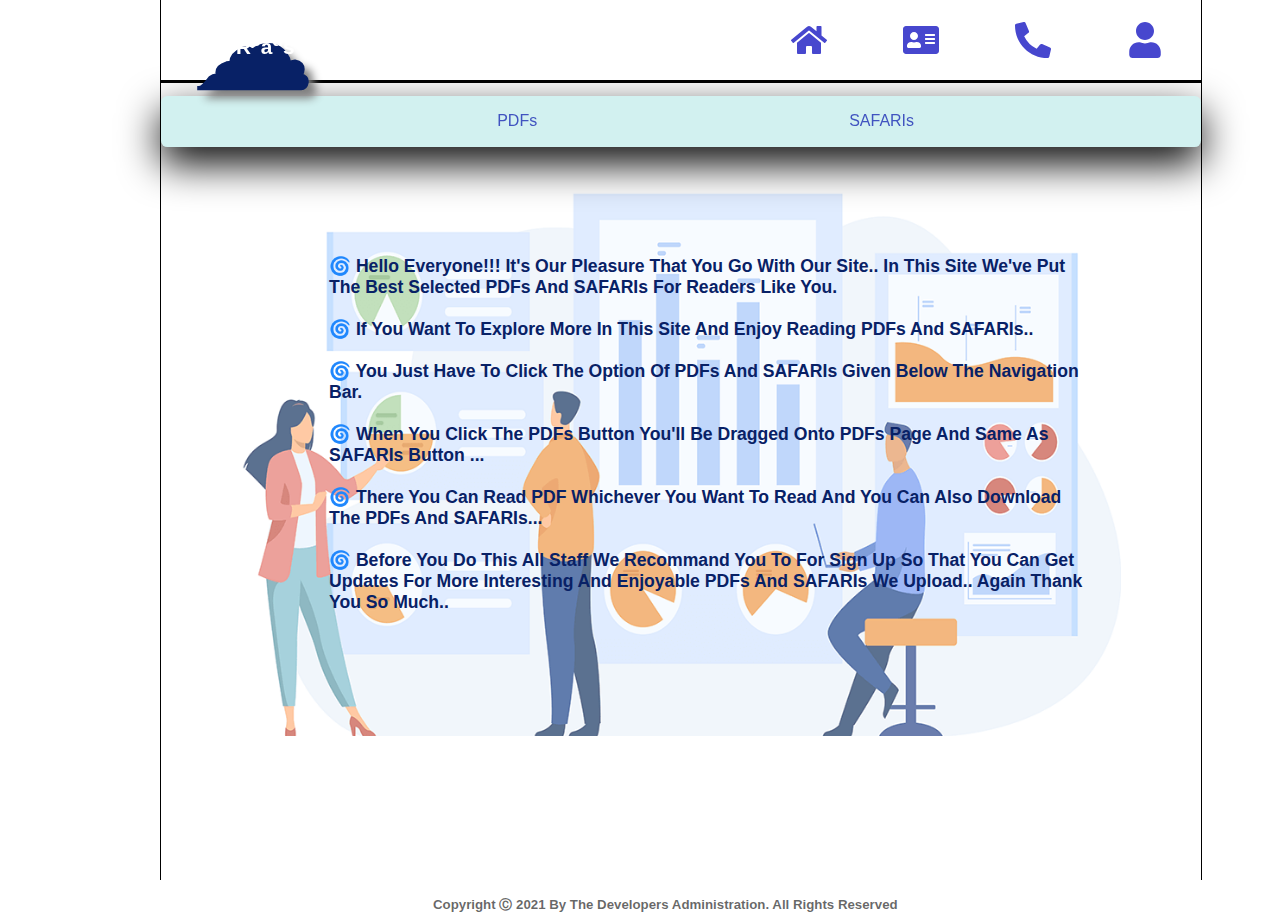
<file: index.html>
<!DOCTYPE html>
<html lang="en">

<head>
    <meta charset="UTF-8">
    <meta name="viewport" content="width=device-width, initial-scale=1.0">
    <title>w3reads.in</title>
    <link rel="stylesheet" href="style.css">
    <link rel="stylesheet" href="https://cdnjs.cloudflare.com/ajax/libs/font-awesome/4.7.0/css/font-awesome.min.css">
</head>

<body>
    <div class="main">
        <div class="bg">
            
            <div class="indeximg">

            </div>
            
            <div class="des">
                <h4>&#127744; Hello Everyone!!! It's Our Pleasure That You go with our site.. in this site we've put the
                    best
                    selected PDFs and SAFARIs for readers like you.<br><br>&#127744; if you want to explore more in this
                    site and enjoy
                    reading PDFs and SAFARIs..<br><br>&#127744; you just have to click the option of PDFs and SAFARIs
                    given below the
                    navigation bar. <br><br>&#127744; when you click the PDFs button you'll be dragged onto PDFs page
                    and same as SAFARIs
                    button ...<br><br>&#127744; there you can read PDF whichever you want to read and you can also
                    download the PDFs and
                    SAFARIs...<br><br>&#127744; before you do this all staff we recommand you to for sign up so that you
                    can get updates
                    for more interesting and enjoyable PDFs and SAFARIs we upload.. again thank you so much.. </h4>
            </div>

            <div class="ps">
                <a href="pdf.html" target="#" class="l">
                    <ol>
                        <li>PDFs</li>
                    </ol>
                </a>
                <a href="safari.html" target="#" class="l">
                    <ol id="ol">
                        <li>SAFARIs</li>
                    </ol>
                </a>
            </div>

        </div>
        <div class="nav">
                <div class="logo">
                    <a href="index.html"><h1>&#9729;<h3>W<sup>3</sup> R<sup>e</sup>a<sup>d</sup>s</h3>
                    </h1></a>
                </div>
                <ol>
                    <a href="signin.html" target="#" class="l">
                        <li style="padding: 1rem;"><img src="user.svg" id="i"></i>
                        </li>
                    </a>
                </ol>
                <ol>
                    <a href="contactus.html" target="#" class="l">
                        <li style="padding: 1rem;"><img src="phone-alt.svg" id="i"></i>
                        </li>
                    </a>
                </ol>
                <ol>
                    <a href="aboutus.html" target="#" class="l">
                        <li style="padding: 1rem;"><img src="address-card.svg" id="i"></li>
                    </a>
                </ol>
                <ol>
                    <a href="index.html" target="#" class="l">
                        <li style="padding: 1rem;"><img src="home.svg" id="i"></i></li>
                    </a>
                </ol>
            </div>
        <div class="copyright">
            <h5>Copyright &#9400; 2021 By The Developers Administration. All Rights Reserved</h5>
        </div>
    </div>
</body>

</html>
</file>
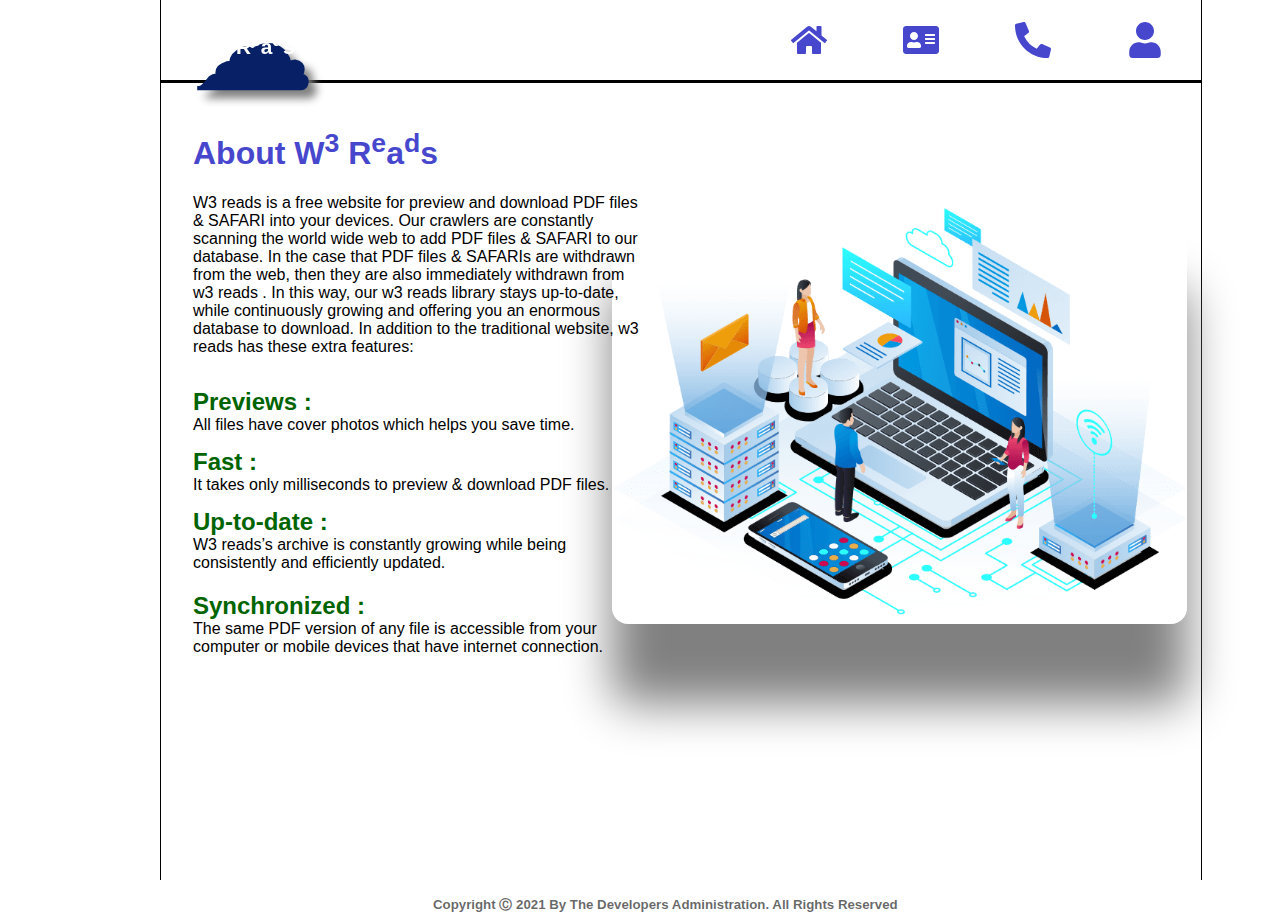
<file: aboutus.html>
<!DOCTYPE html>
<html lang="en">

<head>
    <meta charset="UTF-8">
    <meta name="viewport" content="width=device-width, initial-scale=1.0">
    <title>about us</title>
    <link rel="stylesheet" href="style.css">
    <link rel="stylesheet" href="https://cdnjs.cloudflare.com/ajax/libs/font-awesome/4.7.0/css/font-awesome.min.css">
</head>

<body>
    <div class="main">
        <div class="bg">
            
            <div class="aboimg">

            </div>
            <div class="about">

                <h1>About W<sup>3</sup> R<sup>e</sup>a<sup>d</sup>s</h1><br>
                <h4>W3 reads is a free website for preview and download PDF files & SAFARI into your devices. Our
                    crawlers are constantly scanning the world wide web to add PDF files & SAFARI to our database. In
                    the case that PDF files & SAFARIs are withdrawn from the web, then they are also immediately
                    withdrawn from w3 reads . In this way, our w3 reads library stays up-to-date, while continuously
                    growing and offering you an enormous database to download. In addition to the traditional website,
                    w3 reads has these extra features:</h4><br>
                <h2 class="aboh2">Previews :</h2>
                <h4 style="margin-top: 0rem;">All files have cover photos which helps you save time.</h4>
                <h2 class="aboh2" style="margin-top: 2rem;">Fast :</h2>
                <h4 style="margin-top: 0rem;">It takes only milliseconds to preview & download PDF files.</h4>
                <h2 class="aboh2" style="margin-top: 2rem;">Up-to-date :</h2>
                <h4 style="margin-top: 0rem;">W3 reads’s archive is constantly growing while being consistently and efficiently updated.</h4>
                <h2 class="aboh2" style="margin-top: 3.5rem;">Synchronized :</h2>
                <h4 style="margin-top: 0rem;">The same PDF version of any file is accessible from your computer or mobile devices that have internet connection.</h4>
            </div>
            <div class="nav">
                <div class="logo">
                    <a href="index.html"><h1>&#9729;<h3>W<sup>3</sup> R<sup>e</sup>a<sup>d</sup>s</h3>
                    </h1></a>
                </div>
                <ol>
                    <a href="signin.html" target="#" class="l">
                        <li style="padding: 1rem;"><img src="user.svg" id="i"></i>
                        </li>
                    </a>
                </ol>
                <ol>
                    <a href="contactus.html" target="#" class="l">
                        <li style="padding: 1rem;"><img src="phone-alt.svg" id="i"></i>
                        </li>
                    </a>
                </ol>
                <ol>
                    <a href="aboutus.html" target="#" class="l">
                        <li style="padding: 1rem;"><img src="address-card.svg" id="i"></li>
                    </a>
                </ol>
                <ol>
                    <a href="index.html" target="#" class="l">
                        <li style="padding: 1rem;"><img src="home.svg" id="i"></i></li>
                    </a>
                </ol>
            </div>

        </div>
        <div class="copyright">
            <h5>Copyright &#9400; 2021 By The Developers Administration. All Rights Reserved</h5>
        </div>
    </div>
</body>

</html>
</file>
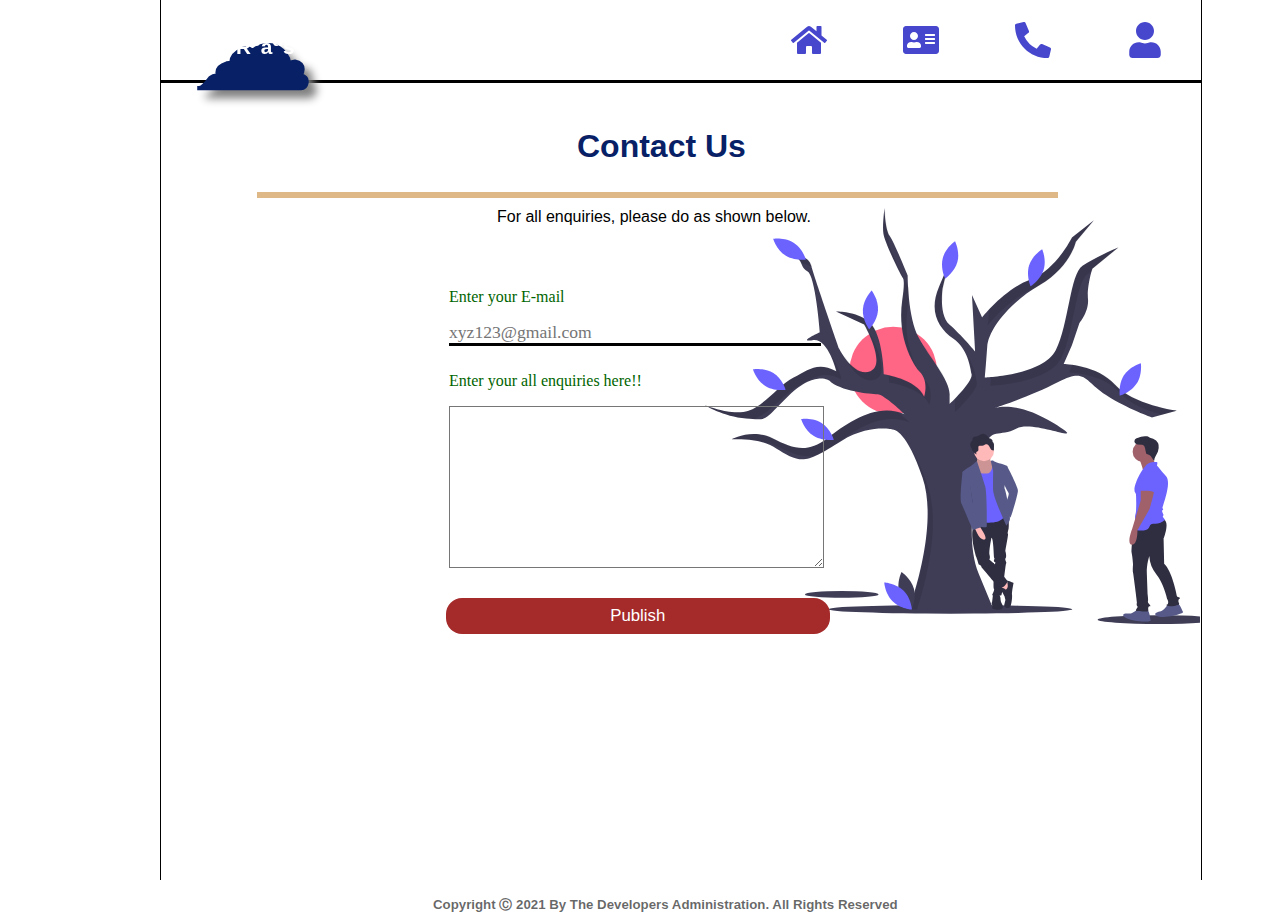
<file: contactus.html>
<!DOCTYPE html>
<html lang="en">

<head>
    <meta charset="UTF-8">
    <meta name="viewport" content="width=device-width, initial-scale=1.0">
    <title>contact us</title>
    <link rel="stylesheet" href="style.css">
    <link rel="stylesheet" href="https://cdnjs.cloudflare.com/ajax/libs/font-awesome/4.7.0/css/font-awesome.min.css">
</head>

<body>
    <div class="main">
        <div class="bg">
            
            <div class="conimg">

            </div>
            <div class="contact">

                <h1>Contact Us</h1>
                <hr>
                <h4>For all enquiries, please do as shown below.</h4>

                <form action="index.html" method="GET">
                    <label class="con1">Enter your E-mail</label><br>
                    <input class="rr1" type="username" size="35" required placeholder="xyz123@gmail.com"><br>

                    <label class="con2">Enter your all enquiries here!!</label><br>
                    <textarea class="textarea">
                    </textarea>
                    <input type="submit" class="consub" value="Publish"><br>
                </form>
            </div>
            <div class="nav">
                <div class="logo">
                    <a href="index.html"><h1>&#9729;<h3>W<sup>3</sup> R<sup>e</sup>a<sup>d</sup>s</h3>
                    </h1></a>
                </div>
                <ol>
                    <a href="signin.html" target="#" class="l">
                        <li style="padding: 1rem;"><img src="user.svg" id="i"></i>
                        </li>
                    </a>
                </ol>
                <ol>
                    <a href="contactus.html" target="#" class="l">
                        <li style="padding: 1rem;"><img src="phone-alt.svg" id="i"></i>
                        </li>
                    </a>
                </ol>
                <ol>
                    <a href="aboutus.html" target="#" class="l">
                        <li style="padding: 1rem;"><img src="address-card.svg" id="i"></li>
                    </a>
                </ol>
                <ol>
                    <a href="index.html" target="#" class="l">
                        <li style="padding: 1rem;"><img src="home.svg" id="i"></i></li>
                    </a>
                </ol>
            </div>

        </div>
        <div class="copyright">
            <h5>Copyright &#9400; 2021 By The Developers Administration. All Rights Reserved</h5>
        </div>
    </div>
</body>

</html>
</file>
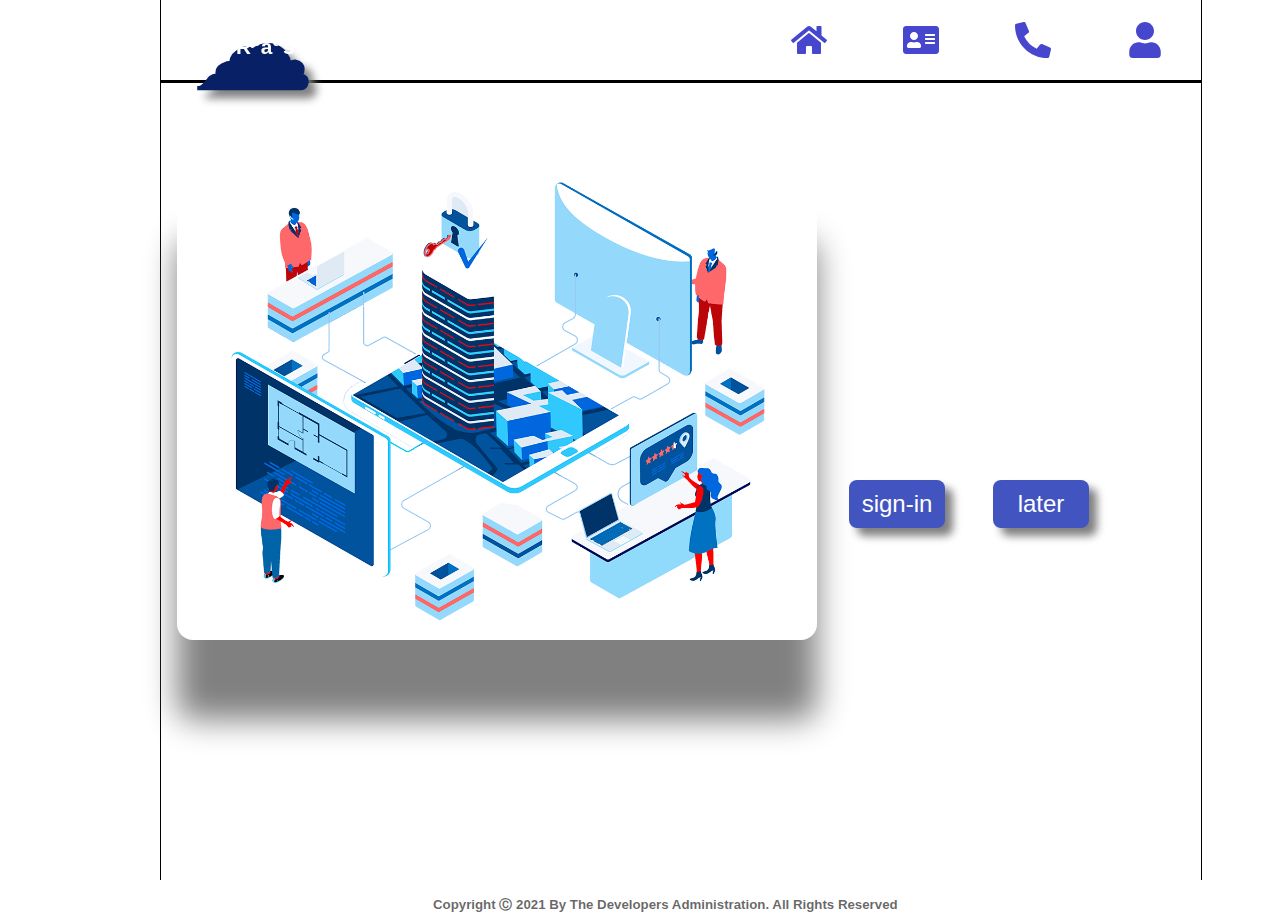
<file: mainindex.html>
<!DOCTYPE html>
<html lang="en">

<head>
    <meta charset="UTF-8">
    <meta name="viewport" content="width=device-width, initial-scale=1.0">
    <title>mainindex</title>
    <link rel="stylesheet" href="style.css">
    <link rel="stylesheet" href="https://cdnjs.cloudflare.com/ajax/libs/font-awesome/4.7.0/css/font-awesome.min.css">
</head>

<body>
    <div class="main">
        <div class="bg">

            <div class="indeximg2">

            </div>
            <div class="butbut">
                <a href="signin.html" target="blank"><input type="button" class="butsub" value="sign-in"></a>
                <a href="index.html" target="blank"><input type="button" class="butsub2" value="later"></a>

            </div>
            <div class="nav">
                <div class="logo">
                    <a href="index.html">
                        <h1>&#9729;<h3>W<sup>3</sup> R<sup>e</sup>a<sup>d</sup>s</h3>
                        </h1>
                    </a>
                </div>
                <ol>
                    <a href="signin.html" target="#" class="l">
                        <li style="padding: 1rem;"><img src="user.svg" id="i"></i>
                        </li>
                    </a>
                </ol>
                <ol>
                    <a href="contactus.html" target="#" class="l">
                        <li style="padding: 1rem;"><img src="phone-alt.svg" id="i"></i>
                        </li>
                    </a>
                </ol>
                <ol>
                    <a href="aboutus.html" target="#" class="l">
                        <li style="padding: 1rem;"><img src="address-card.svg" id="i"></li>
                    </a>
                </ol>
                <ol>
                    <a href="index.html" target="#" class="l">
                        <li style="padding: 1rem;"><img src="home.svg" id="i"></i></li>
                    </a>
                </ol>
            </div>

        </div>
        <div class="copyright">
            <h5>Copyright &#9400; 2021 By The Developers Administration. All Rights Reserved</h5>
        </div>
    </div>
</body>

</html>
</file>
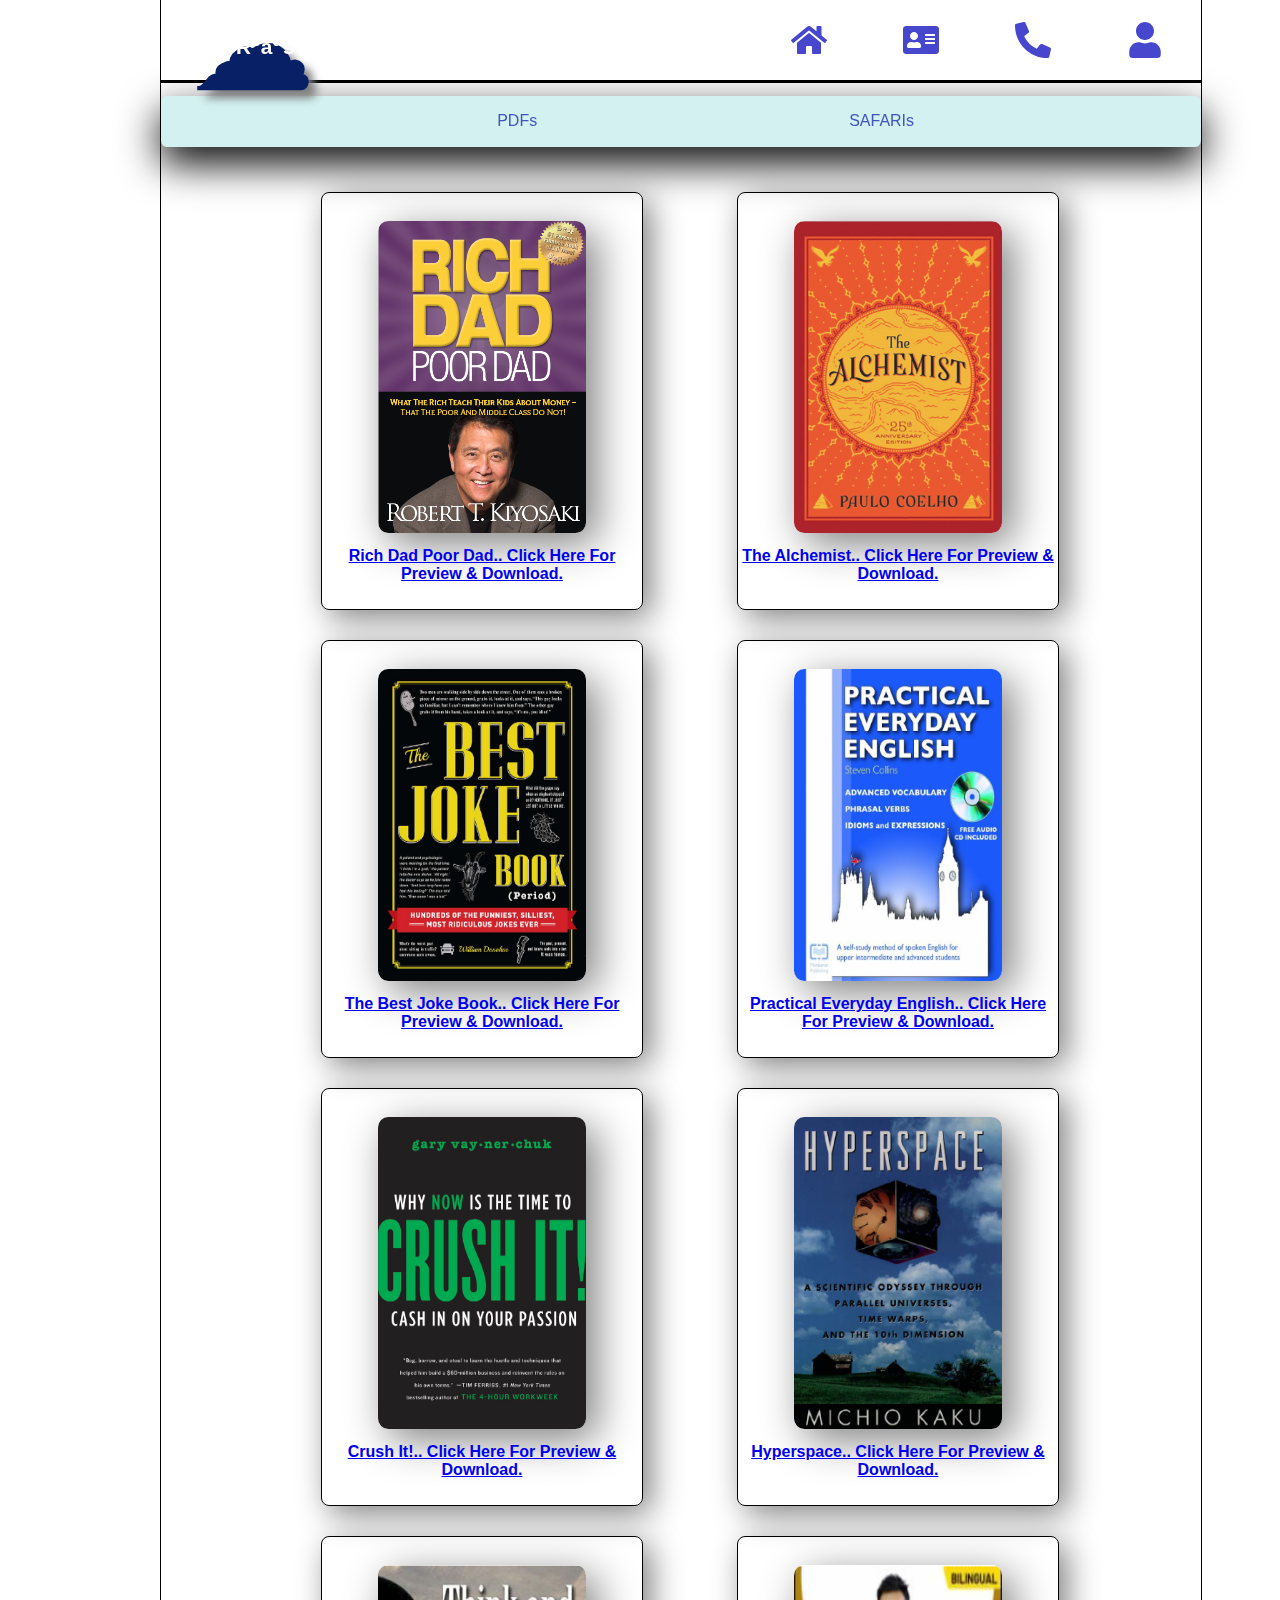
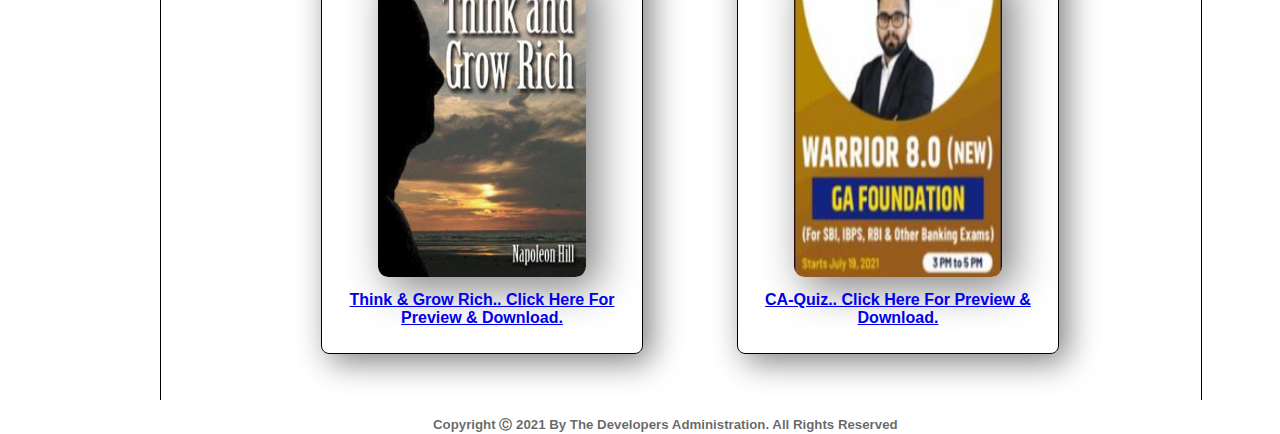
<file: pdf.html>
<!DOCTYPE html>
<html lang="en">

<head>
    <meta charset="UTF-8">
    <meta name="viewport" content="width=device-width, initial-scale=1.0">
    <title>pdfs</title>
    <link rel="stylesheet" href="style.css">
    <link rel="stylesheet" href="https://cdnjs.cloudflare.com/ajax/libs/font-awesome/4.7.0/css/font-awesome.min.css">
</head>

<body>
    <div class="main2">
        <div class="bg">
            
            <div class="divpd">
                <img src="Capture.PNG"><br>
                <a href="Rich Dad Poor Dad ( PDFDrive ) - Copy.pdf" target="blank">
                    <h4><u>Rich Dad Poor Dad..
                            Click Here For Preview & Download.</u></h4>
                </a>
            </div>
            <div class="divpd2">
                <img src="Capture1.PNG"><br>
                <a href="the-alchemist-paulo-coelho.pdf" target="blank">
                    <h4><u>The Alchemist..
                            Click Here For Preview & Download.</u></h4>
                </a>
            </div>
            <div class="divpd3">
                <img src="Capture2.PNG"><br>
                <a href="The Best Joke Book Period_ Hundreds of the Funniest, Silliest, Most Ridiculous Jokes Ever ( PDFDrive ).pdf"
                    target="blank">
                    <h4><u>The Best Joke Book..
                            Click Here For Preview & Download.</u></h4>
                </a>
            </div>
            <div class="divpd4">
                <img src="Capture3.PNG"><br>
                <a href="Practical Everyday English_ Advanced Vocabulary, Phrasal Verbs, Idioms and Expressions ( PDFDrive ).pdf"
                    target="blank">
                    <h4><u>Practical Everyday English..
                            Click Here For Preview & Download.</u></h4>
                </a>
            </div>

            <div class="divpd5">
                <img src="Capture4.PNG"><br>
                <a href="Crush It!_ Why NOW Is the Time to Cash In on Your Passion ( PDFDrive ).pdf" target="blank">
                    <h4><u>Crush It!..
                            Click Here For Preview & Download.</u></h4>
                </a>
            </div>
            <div class="divpd6">
                <img src="Capture5.PNG"><br>
                <a href="Crush It!_ Why NOW Is the Time to Cash In on Your Passion ( PDFDrive ).pdf" target="blank">
                    <h4><u>Hyperspace..
                            Click Here For Preview & Download.</u></h4>
                </a>
            </div>
            <div class="divpd7">
                <img src="Capture6.PNG"><br>
                <a href="ThinkAndGrowRich.pdf" target="blank">
                    <h4><u>Think & Grow Rich..
                            Click Here For Preview & Download.</u></h4>
                </a>
            </div>
            <div class="divpd8">
                <img src="Capture7.PNG"><br>
                <a href="CA-Quiz-PDF-15-Copy.pdf" target="blank">
                    <h4><u>CA-Quiz..
                            Click Here For Preview & Download.</u></h4>
                </a>
            </div>
            <div class="ps">
                <a href="pdf.html" target="#" class="l">
                    <ol>
                        <li>PDFs</li>
                    </ol>
                </a>
                <a href="safari.html" target="#" class="l">
                    <ol id="ol">
                        <li>SAFARIs</li>
                    </ol>
                    </a>
            </div>
            <div class="nav">
                <div class="logo">
                    <a href="index.html"><h1>&#9729;<h3>W<sup>3</sup> R<sup>e</sup>a<sup>d</sup>s</h3>
                    </h1></a>
                </div>
                <ol>
                    <a href="signin.html" target="#" class="l">
                        <li style="padding: 1rem;"><img src="user.svg" id="i"></i>
                        </li>
                    </a>
                </ol>
                <ol>
                    <a href="contactus.html" target="#" class="l">
                        <li style="padding: 1rem;"><img src="phone-alt.svg" id="i"></i>
                        </li>
                    </a>
                </ol>
                <ol>
                    <a href="aboutus.html" target="#" class="l">
                        <li style="padding: 1rem;"><img src="address-card.svg" id="i"></li>
                    </a>
                </ol>
                <ol>
                    <a href="index.html" target="#" class="l">
                        <li style="padding: 1rem;"><img src="home.svg" id="i"></i></li>
                    </a>
                </ol>
            </div>
        </div>
        <div class="copyright2">
            <h5>Copyright &#9400; 2021 By The Developers Administration. All Rights Reserved</h5>
        </div>
    </div>
</body>

</html>
</file>
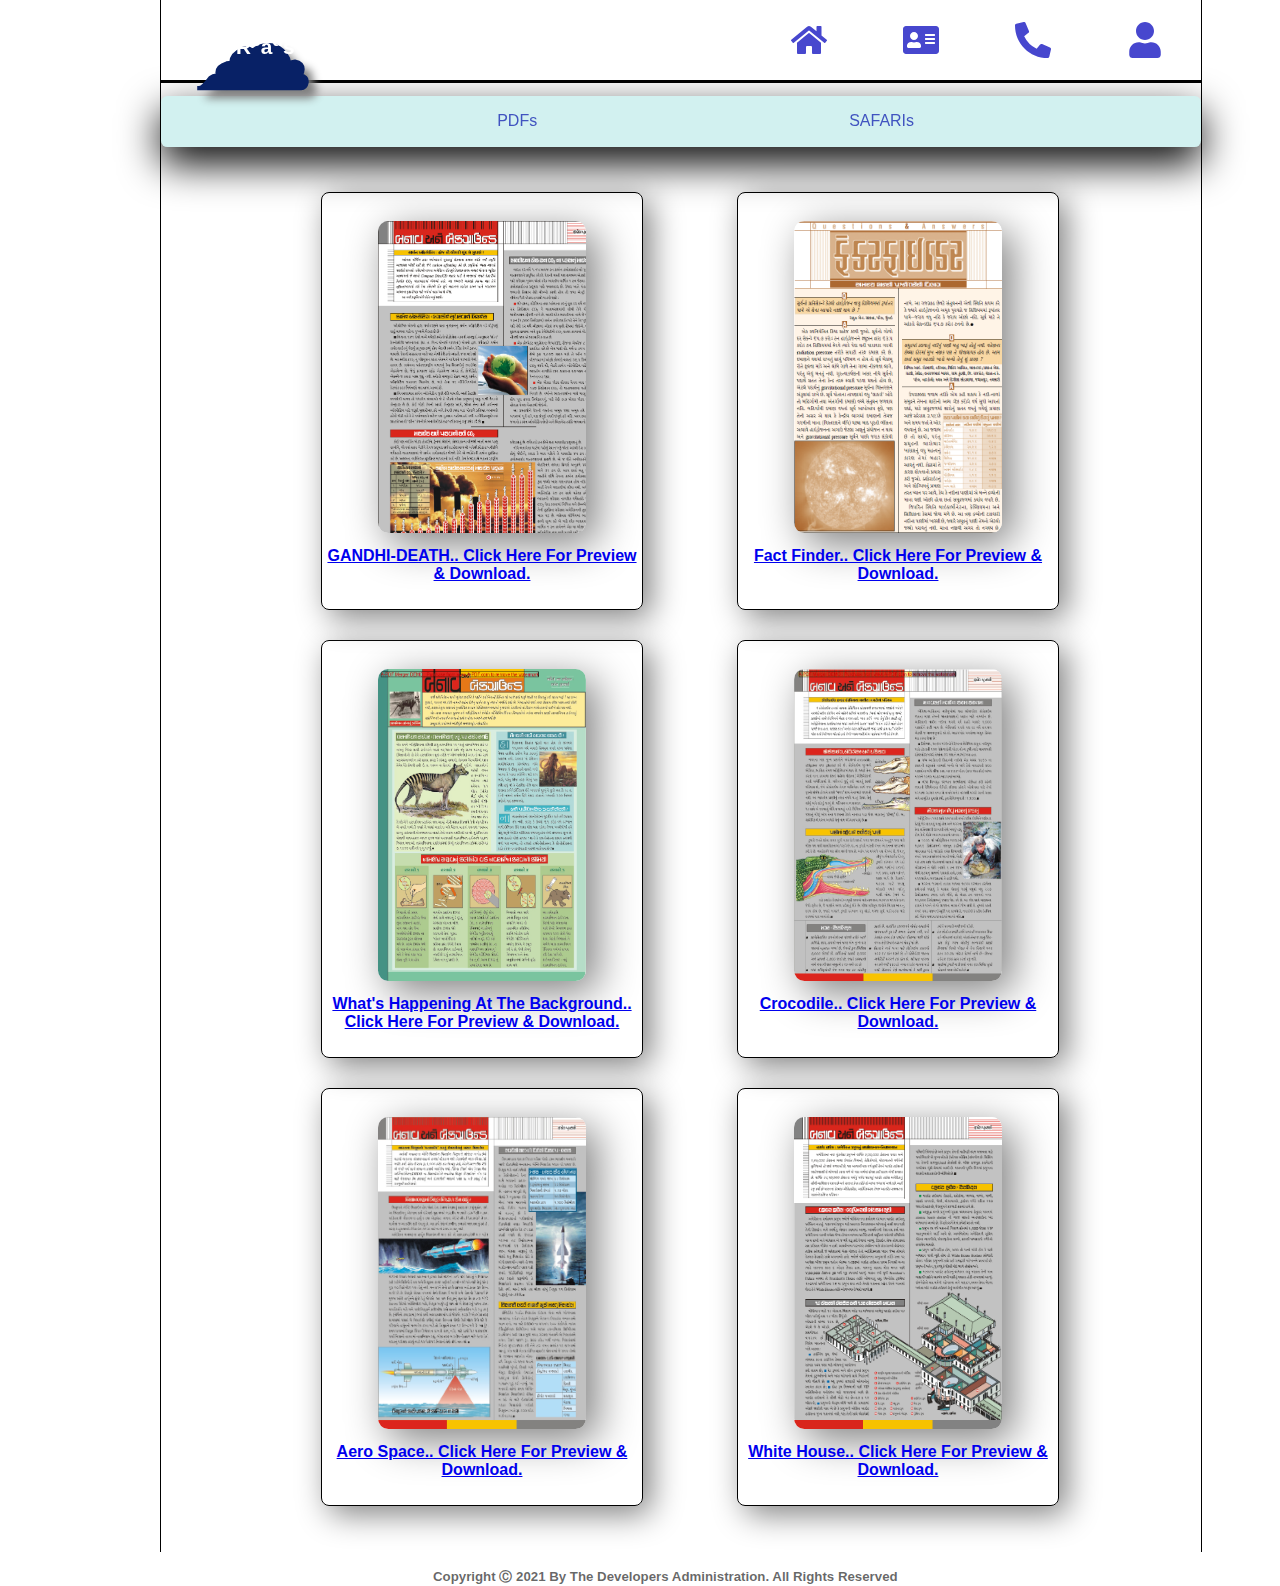
<file: safari.html>
<!DOCTYPE html>
<html lang="en">

<head>
    <meta charset="UTF-8">
    <meta name="viewport" content="width=device-width, initial-scale=1.0">
    <title>SAFARIs</title>
    <link rel="stylesheet" href="style.css">
    <link rel="stylesheet" href="https://cdnjs.cloudflare.com/ajax/libs/font-awesome/4.7.0/css/font-awesome.min.css">
</head>

<body>
    <div class="main3">
        <div class="bg">
            
            <div class="divpd9">
                <img src="Capture8.PNG"><br>
                <a href="safari144.pdf" target="blank">
                    <h4><u>Fact Finder..
                            Click Here For Preview & Download.</u></h4>
                </a>
            </div>
            <div class="divpd10">
                <img src="Capture9.PNG"><br>
                <a href="Safari145.pdf" target="blank">
                    <h4><u>What's Happening At The Background..
                            Click Here For Preview & Download.</u></h4>
                </a>
            </div>
            <div class="divpd11">
                <img src="Capture10.PNG"><br>
                <a href="Safari151.pdf" target="blank">
                    <h4><u>Crocodile..
                            Click Here For Preview & Download.</u></h4>
                </a>
            </div>
            <div class="divpd12">
                <img src="Capture11.PNG"><br>
                <a href="Safari152(1).pdf" target="blank">
                    <h4><u>Aero Space..
                            Click Here For Preview & Download.</u></h4>
                </a>
            </div>

            <div class="divpd13">
                <img src="Capture12.PNG"><br>
                <a href="safari166.pdf" target="blank">
                    <h4><u>White House..
                            Click Here For Preview & Download.</u></h4>
                </a>
            </div>
            <div class="divpd16">
                <img src="Capture15.PNG"><br>
                <a href="GANDHI-DEATH.pdf" target="blank">
                    <h4><u>GANDHI-DEATH..
                            Click Here For Preview & Download.</u></h4>
                </a>
            </div>
            <div class="ps">
                <a href="pdf.html" target="#" class="l">
                    <ol>
                        <li>PDFs</li>
                    </ol>
                </a>
                <a href="safari.html" target="#" class="l">
                    <ol id="ol">
                        <li>SAFARIs</li>
                    </ol>
                </a>
            </div>
            <div class="nav">
                <div class="logo">
                    <a href="index.html"><h1>&#9729;<h3>W<sup>3</sup> R<sup>e</sup>a<sup>d</sup>s</h3>
                    </h1></a>
                </div>
                <ol>
                    <a href="signin.html" target="#" class="l">
                        <li style="padding: 1rem;"><img src="user.svg" id="i"></i>
                        </li>
                    </a>
                </ol>
                <ol>
                    <a href="contactus.html" target="#" class="l">
                        <li style="padding: 1rem;"><img src="phone-alt.svg" id="i"></i>
                        </li>
                    </a>
                </ol>
                <ol>
                    <a href="aboutus.html" target="#" class="l">
                        <li style="padding: 1rem;"><img src="address-card.svg" id="i"></li>
                    </a>
                </ol>
                <ol>
                    <a href="index.html" target="#" class="l">
                        <li style="padding: 1rem;"><img src="home.svg" id="i"></i></li>
                    </a>
                </ol>
            </div>
        </div>
        <div class="copyright3">
            <h5>Copyright &#9400; 2021 By The Developers Administration. All Rights Reserved</h5>
        </div>
    </div>
</body>

</html>
</file>
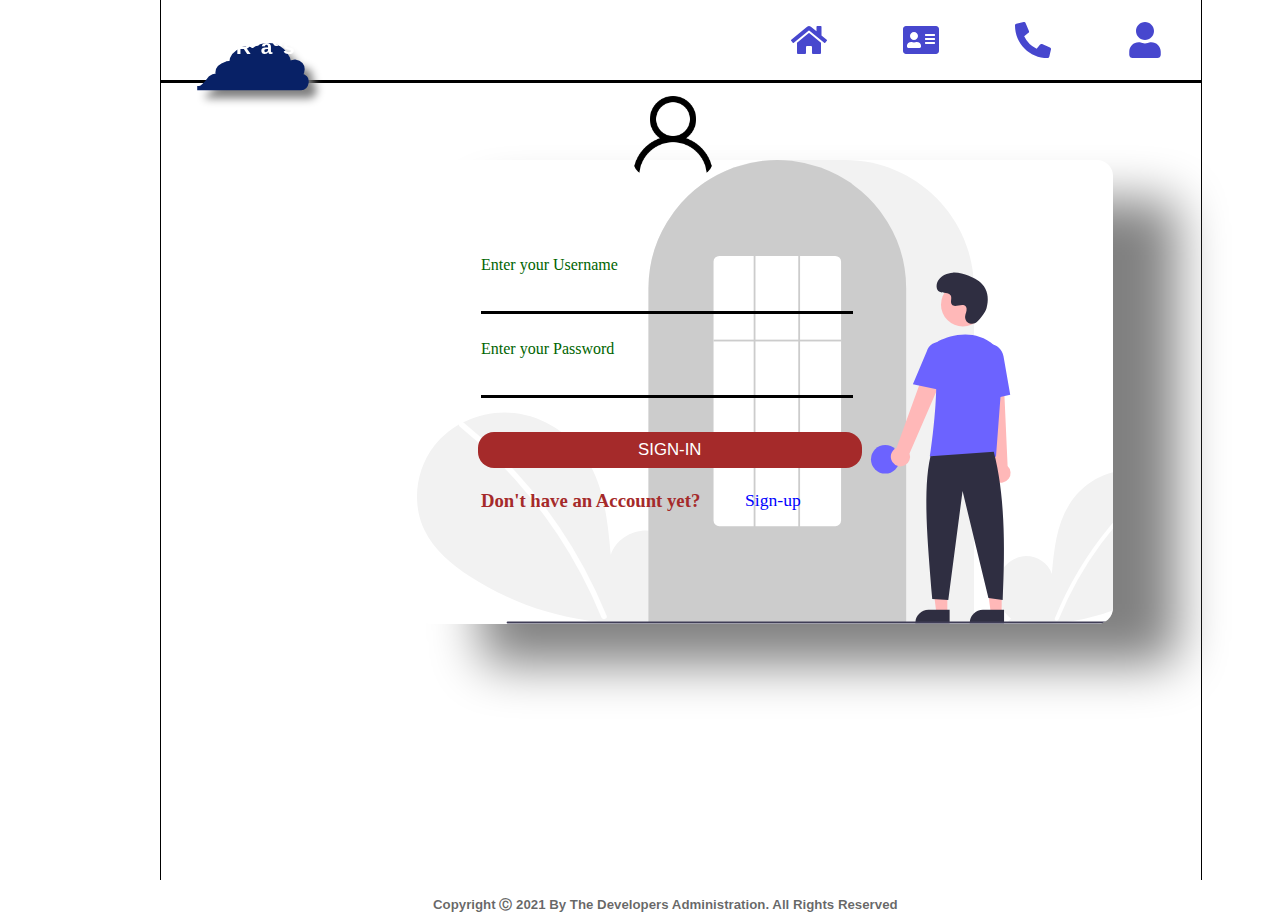
<file: signin.html>
<!DOCTYPE html>
<html lang="en">

<head>
    <meta charset="UTF-8">
    <meta name="viewport" content="width=device-width, initial-scale=1.0">
    <title>signin</title>
    <link rel="stylesheet" href="style.css">
    <link rel="stylesheet" href="https://cdnjs.cloudflare.com/ajax/libs/font-awesome/4.7.0/css/font-awesome.min.css">
</head>

<body>
    <div class="main">
        <div class="bg">
            
            <div class="sigimg">

            </div>
            <div class="signin">

                <form action="index.html" method="GET">
                    <img src="747376.png" class="img1">
                    <label class="lab1">Enter your Username</label><br>
                    <input class="inp1" type="username" size="35" required><br>

                    <label class="lab2">Enter your Password</label><br>
                    <input class="inp2" type="password" size="35" required><br>


                    <input type="submit" class="sub2" value="SIGN-IN"><br>

                    <h3 class="h3">Don't have an Account yet?</h3><a target="#" href="signup.html" class="h">Sign-up</a>

                </form>

            </div>
            <div class="nav">
                <div class="logo">
                    <a href="index.html"><h1>&#9729;<h3>W<sup>3</sup> R<sup>e</sup>a<sup>d</sup>s</h3>
                    </h1></a>
                </div>
                <ol>
                    <a href="signin.html" target="#" class="l">
                        <li style="padding: 1rem;"><img src="user.svg" id="i"></i>
                        </li>
                    </a>
                </ol>
                <ol>
                    <a href="contactus.html" target="#" class="l">
                        <li style="padding: 1rem;"><img src="phone-alt.svg" id="i"></i>
                        </li>
                    </a>
                </ol>
                <ol>
                    <a href="aboutus.html" target="#" class="l">
                        <li style="padding: 1rem;"><img src="address-card.svg" id="i"></li>
                    </a>
                </ol>
                <ol>
                    <a href="index.html" target="#" class="l">
                        <li style="padding: 1rem;"><img src="home.svg" id="i"></i></li>
                    </a>
                </ol>
            </div>

        </div>
        <div class="copyright">
            <h5>Copyright &#9400; 2021 By The Developers Administration. All Rights Reserved</h5>
        </div>
    </div>
</body>

</html>
</file>
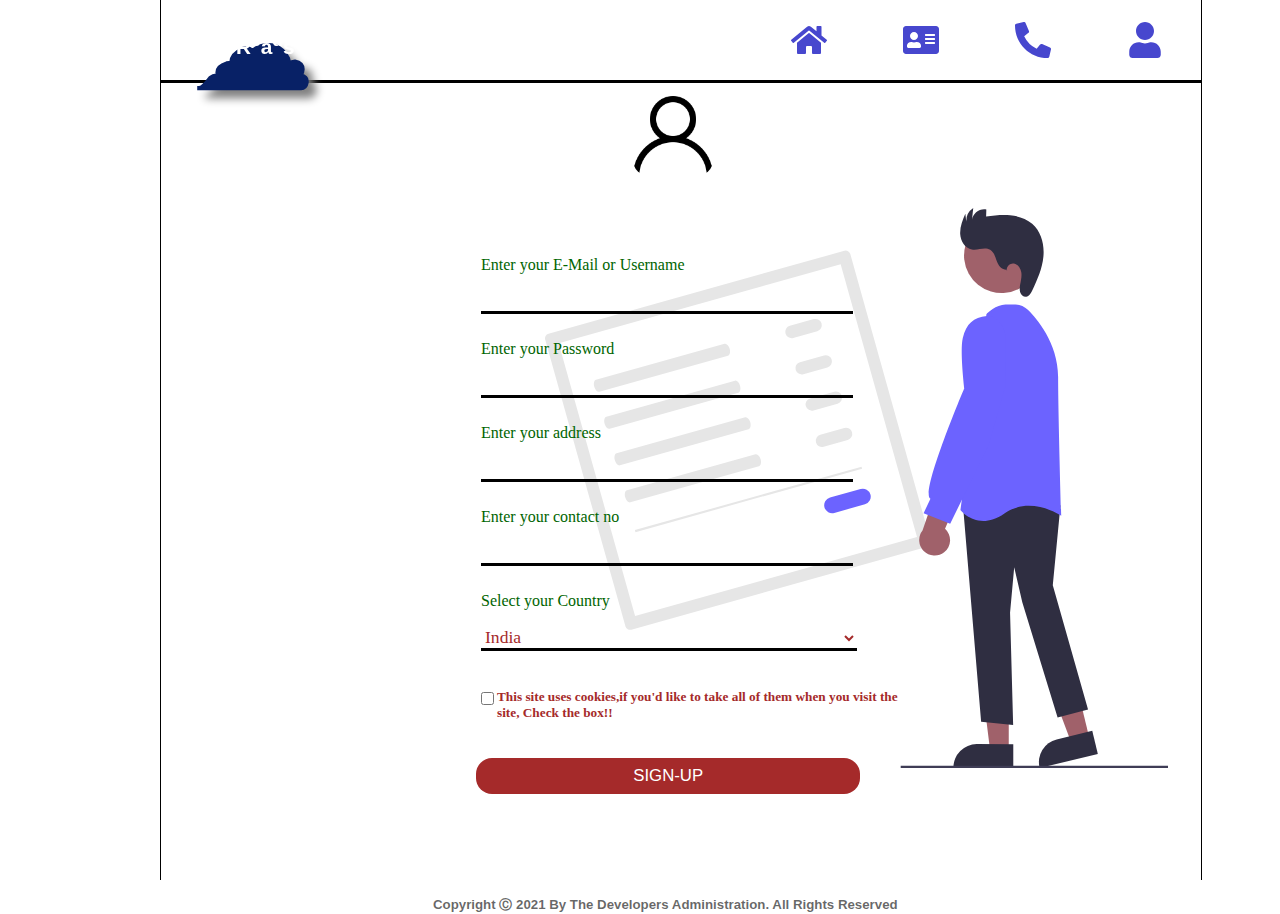
<file: signup.html>
<!DOCTYPE html>
<html lang="en">

<head>
    <meta charset="UTF-8">
    <meta name="viewport" content="width=device-width, initial-scale=1.0">
    <title>signup</title>
    <link rel="stylesheet" href="style.css">
    <link rel="stylesheet" href="https://cdnjs.cloudflare.com/ajax/libs/font-awesome/4.7.0/css/font-awesome.min.css">
</head>

<body>
    <div class="main">
        <div class="bg">
            
            <div class="signupimg">

            </div>
            <div class="signup">

                <form action="index.html" method="GET">
                    <img src="747376.png" class="img1">
                    <label class="lab1">Enter your E-Mail or Username</label><br>
                    <input class="inp1" type="username" size="35" required><br>

                    <label class="lab2">Enter your Password</label><br>
                    <input class="inp2" type="password" size="35" required><br>

                    <label class="lab3">Enter your address</label><br>
                    <input class="inp3" type="text" size="35" required><br>

                    <label class="lab4">Enter your contact no</label><br>
                    <input class="inp4" type="text" size="35" required><br>

                    <label class="lab5">Select your Country</label><br>
                    <select name="" id="country">
                        <option>India</option>
                        <option>u.s.a</option>
                        <option>Canada</option>
                        <option>Maxico</option>
                        <option>China</option>
                    </select><br>

                    <input class="inp5" type="checkbox" size="40">
                    <h5 class="h5">This site uses cookies,if you'd like to take all of them when you visit the site,
                        Check the box!!</h5><br>

                    <input type="submit" class="sub" value="SIGN-UP">

                </form>

            </div>
            <div class="nav">
                <div class="logo">
                    <a href="index.html"><h1>&#9729;<h3>W<sup>3</sup> R<sup>e</sup>a<sup>d</sup>s</h3>
                    </h1></a>
                </div>
                <ol>
                    <a href="signin.html" target="#" class="l">
                        <li style="padding: 1rem;"><img src="user.svg" id="i"></i>
                        </li>
                    </a>
                </ol>
                <ol>
                    <a href="contactus.html" target="#" class="l">
                        <li style="padding: 1rem;"><img src="phone-alt.svg" id="i"></i>
                        </li>
                    </a>
                </ol>
                <ol>
                    <a href="aboutus.html" target="#" class="l">
                        <li style="padding: 1rem;"><img src="address-card.svg" id="i"></li>
                    </a>
                </ol>
                <ol>
                    <a href="index.html" target="#" class="l">
                        <li style="padding: 1rem;"><img src="home.svg" id="i"></i></li>
                    </a>
                </ol>
            </div>

        </div>
        <div class="copyright">
            <h5>Copyright &#9400; 2021 By The Developers Administration. All Rights Reserved</h5>
        </div>
    </div>
</body>

</html>
</file>
<file: style.css>
* {
  margin: 0;
  padding: 0;
  font-family: sans-serif;
}

.main {
  height: 55rem;
  width: 65rem;
  position: absolute;
  margin-left: 10rem;
  background-color: transparent;
  border-left: black 0.04rem solid;
  border-right: black 0.04rem solid;
}

.bg {
  width: 65rem;
  height: 5rem;
  position: absolute;
  background: transparent;
}

.nav {
  padding: 0rem;
  height: 5rem;
  background: white;
  width: 65rem;
  line-height: 0rem;
  position: fixed;
  border-bottom: solid black;
  /* color: darkgreen; */
}

.nav ol {
  padding: 0rem;
  list-style: none;
  font-size: 1.1rem;
  display: inline-block;
  float: right;
  margin-right: 0rem;
  margin-top: 0rem;
  position: relative;
}

.nav ol:hover {
  background-color: rgb(132, 198, 255);
  color: white;
  border-radius: 0.5rem;
}

.nav ol li {
  padding: 2.5rem;
  margin-top: 0;
}

.l {
  text-decoration: none;
}

/*#i {
  color: rgb(65, 84, 192);
}*/

#i {
  height: 2.3rem;
  padding: 0.35rem;
  margin-left: 1rem;
  margin-right: 1rem;
}

.nav ol a li {
  text-transform: none;
  text-decoration: none;
  color: black;
  font-family: cursive;
}

.nav ol a li:hover {
  color: whitesmoke;
}

.txt {
  height: 5rem;
  width: 20rem;
  background-color: transparent;
  position: absolute;
}

/* .txt1 {
  font-family: cursive; */
/* text-transform: uppercase; */
/* font-size: 1.6rem;
  margin-top: 1.5rem;
  padding-left: 1rem;
  font: italic;
  color: darkgreen;
  font-style: italic;
}

.txt1:hover {
  color: brown;
} */

/* FOR SIGN UP */

.signup {
  height: 45rem;
  width: 29rem;
  position: absolute;
  margin-top: 10rem;
  margin-left: 18rem;
  /* background: linear-gradient(to bottom, lemonchiffon, whitesmoke); */
  border-radius: 1rem;
  background: transparent;
}

.lab1 {
  /* font-family: sans-serif; */
  text-align: center;
  padding: 2rem;
  position: absolute;
  margin-top: 4rem;
  color: darkgreen;
  font-family: cursive;
}

.inp1 {
  outline: none;
  border-top: none;
  border-right: none;
  border-left: none;
  border-bottom: solid black;
  background: transparent;
  position: absolute;
  margin-top: 7rem;
  margin-left: 2rem;
  font-size: 1.1rem;
  color: brown;
  font-family: cursive;
}

.lab2 {
  /* font-family: sans-serif; */
  text-align: center;
  padding: 2rem;
  position: absolute;
  margin-top: 7rem;
  color: darkgreen;
  font-family: cursive;
}

.inp2 {
  outline: none;
  border-top: none;
  border-right: none;
  border-left: none;
  border-bottom: solid black;
  background: transparent;
  position: absolute;
  margin-top: 10rem;
  margin-left: 2rem;
  font-size: 1.1rem;
  color: brown;
  font-family: cursive;
}

.lab3 {
  /* font-family: sans-serif; */
  text-align: center;
  padding: 2rem;
  position: absolute;
  margin-top: 10rem;
  color: darkgreen;
  font-family: cursive;
}

.inp3 {
  outline: none;
  border-top: none;
  border-right: none;
  border-left: none;
  border-bottom: solid black;
  background: transparent;
  position: absolute;
  margin-top: 13rem;
  margin-left: 2rem;
  font-size: 1.1rem;
  color: brown;
  font-family: cursive;
}

.lab4 {
  /* font-family: sans-serif; */
  text-align: center;
  padding: 2rem;
  position: absolute;
  margin-top: 13rem;
  color: darkgreen;
  font-family: cursive;
}

.inp4 {
  outline: none;
  border-top: none;
  border-right: none;
  border-left: none;
  border-bottom: solid black;
  background: transparent;
  position: absolute;
  margin-top: 16rem;
  margin-left: 2rem;
  font-size: 1.1rem;
  color: brown;
  font-family: cursive;
}

.lab5 {
  /* font-family: sans-serif; */
  text-align: center;
  padding: 2rem;
  position: absolute;
  margin-top: 16rem;
  color: darkgreen;
  font-family: cursive;
}

#country {
  outline: none;
  border-top: none;
  border-right: none;
  border-left: none;
  border-bottom: solid black;
  background: transparent;
  position: absolute;
  margin-top: 19rem;
  margin-left: 2rem;
  font-size: 1.1rem;
  width: 23.5rem;
  color: brown;
  font-family: cursive;
}

.inp5 {
  outline: none;
  border-top: none;
  border-right: none;
  border-left: none;
  border-bottom: solid black;
  background: transparent;
  position: absolute;
  margin-top: 22rem;
  margin-left: 2rem;
  font-size: 1.1rem;
  background-color: brown;
}

.h5 {
  margin-top: 21.8rem;
  margin-left: 3rem;
  color: brown;
  font-family: cursive;
  position: absolute;
}

.img1 {
  height: 5rem;
  width: 5rem;
  border-radius: 0rem;
  opacity: 1;
  position: absolute;
  margin-left: 11.5rem;
  margin-top: -4rem;
  border-radius: 1rem;
}

.sub {
  border: none;
  outline: none;
  color: white;
  background-color: brown;
  position: absolute;
  margin-left: 1.7rem;
  padding: 0.5rem;
  border-radius: 1rem;
  width: 24rem;
  margin-top: 25rem;
  font-size: 1.05rem;
}

/* FOR SIGN IN */

.signin {
  height: 25rem;
  width: 29rem;
  position: absolute;
  margin-top: 10rem;
  margin-left: 18rem;
  /* background: linear-gradient(to bottom, lemonchiffon, whitesmoke); */
  border-radius: 1rem;
  background: transparent;
}

.sub2 {
  border: none;
  outline: none;
  color: white;
  background-color: brown;
  position: absolute;
  margin-left: 1.8rem;
  padding: 0.5rem;
  border-radius: 1rem;
  width: 24rem;
  margin-top: 12.5rem;
  font-size: 1.05rem;
}

.h3 {
  margin-top: 15rem;
  margin-left: 2rem;
  color: brown;
  font-family: cursive;
  position: absolute;
}

.h {
  margin-top: 15rem;
  margin-left: 18.5rem;
  color: blue;
  font-family: cursive;
  position: absolute;
  text-decoration: none;
  font-size: 1.1rem;
}

.h:hover {
  text-decoration: underline;
}

/* FOR CONTACT US PAGE */

.contact {
  width: 50rem;
  height: 45rem;
  background: transparent;
  position: absolute;
  margin-top: 6rem;
  margin-left: 6rem;
  /* background-image: url('contact.svg'); */
}

.contact h1 {
  margin-left: 20rem;
  margin-top: 2rem;
  color: rgb(8, 33, 102);
  position: absolute;
}

.contact hr {
  border: solid burlywood;
  margin-top: 6rem;
  position: absolute;
  width: 49.7rem;
}

.contact h4 {
  margin-top: 7rem;
  position: absolute;
  margin-left: 15rem;
  font-weight: 100;
}

.con1 {
  text-align: center;
  padding: 2rem;
  position: absolute;
  margin-top: 10rem;
  color: darkgreen;
  font-family: cursive;
  margin-left: 10rem;
}

.con2 {
  text-align: center;
  padding: 2rem;
  position: absolute;
  margin-top: 13rem;
  color: darkgreen;
  font-family: cursive;
  margin-left: 10rem;
}

.rr1 {
  outline: none;
  border-top: none;
  border-right: none;
  border-left: none;
  border-bottom: solid black;
  background: transparent;
  position: absolute;
  margin-top: 13rem;
  margin-left: 12rem;
  font-size: 1.1rem;
  color: brown;
  font-family: cursive;
}

/* .rr2 {
  outline: none;
  border-top: none;
  border-right: none;
  border-left: none;
  border-bottom: solid black;
  background: transparent;
  position: absolute;
  margin-top: 10rem;
  margin-left: 2rem;
  font-size: 1.1rem;
  color:brown;
  font-family: cursive;
} */

.consub {
  border: none;
  outline: none;
  color: white;
  background-color: brown;
  position: absolute;
  margin-left: 11.8rem;
  padding: 0.5rem;
  border-radius: 1rem;
  width: 24rem;
  margin-top: 28rem;
  font-size: 1.05rem;
}

.textarea {
  position: absolute;
  margin-top: 16rem;
  margin-left: 12rem;
  width: 23.3rem;
  height: 10rem;
  background: transparent;
  color: brown;
  /* background-image: url('contact.svg');
  background-size:  20rem  10rem; */
}

.conimg {
  width: 30.95rem;
  height: 26rem;
  margin-top: 13rem;
  margin-left: 34rem;
  background: transparent;
  background-image: url("contact.svg");
  background-size: cover;
  position: absolute;
}

.copyright {
  position: absolute;
  margin-top: 56rem;
  margin-left: 17rem;
  background-color: transparent;
}

.copyright h5 {
  font-family: sans-serif;
  color: #0009;
}

.about {
  width: 30rem;
  height: 40rem;
  background: transparent;
  position: absolute;
  margin-top: 6rem;
  margin-left: 0rem;
}

.about h1 {
  margin-left: 2rem;
  margin-top: 2rem;
  color: #4747ce;
  position: absolute;
}

.about h4 {
  margin-top: 5rem;
  position: absolute;
  margin-left: 2rem;
  font-weight: 100;
}

.aboimg {
  width: 35.95rem;
  height: 26rem;
  margin-top: 13rem;
  margin-left: 28.2rem;
  background: transparent;
  background-image: none;
  background-size: auto;
  background-image: url("hero-img.png");
  background-size: cover;
  position: absolute;
  box-shadow: 0rem 5rem 3rem gray;
  border-radius: 1rem;
}

.sigimg {
  width: 43.5rem;
  height: 29rem;
  margin-top: 10rem;
  margin-left: 16rem;
  background: transparent;
  background-image: url(signin.svg);
  background-size: cover;
  position: absolute;
  box-shadow: 4rem 2.5rem 3.1rem grey;
  border-radius: 1rem;
}

.signupimg {
  width: 38.95rem;
  height: 35rem;
  margin-top: 13rem;
  margin-left: 24rem;
  background: transparent;
  background-image: url("signup1.svg");
  background-size: cover;
  position: absolute;
}

.indeximg {
  width: 55rem;
  height: 34rem;
  margin-top: 12rem;
  margin-left: 5rem;
  background: transparent;
  background-image: url(skills.png);
  background-size: cover;
  position: absolute;
  opacity: .7;
}

.logo {
  height: 5.08rem;
  background: transparent;
  width: 11rem;
  position: absolute;
  margin-left: 0rem;
  align-items: center;
  color: rgb(8, 33, 102);
}

.logo h1 {
  font-size: 7.5rem;
  margin-top: 2.9rem;
  margin-left: 2rem;
  position: absolute;
  text-shadow: .5rem .5rem .5rem gray;
}

.logo a {
  text-decoration: none;
  color: rgb(8, 33, 102);
}

.logo a:hover {
  color: rgb(65, 84, 192);
}

.logo h3 {
  font-size: 1.3rem;
  margin-top: 2.5rem;
  margin-left: 2.5rem;
  font-family: "Trebuchet MS", "Lucida Sans Unicode", "Lucida Grande",
    "Lucida Sans", Arial, sans-serif;
  position: absolute;
  color: white;
}

.ps {
  background: #d2f1f0;
  width: 65rem;
  height: 3.2rem;
  margin-top: 6rem;
  position: fixed;
  box-shadow: 0rem 1rem 2.5rem;
  border-radius: 0.4rem;    
}

.ps ol {
  list-style: none;
  position: absolute;
  margin-left: 20rem;
  margin-top: 0.01rem;
  color: rgb(65, 84, 192);
  padding: 1.01rem;
}

.ps ol:hover {
  color: whitesmoke;
  background-color: rgb(65, 84, 192);
  border-radius: 0.3rem;
}

#ol {
  margin-left: 42rem;
}

.des {
  position: absolute;
  background: transparent;
  height: 26rem;
  width: 48rem;
  margin-top: 16rem;
  margin-left: 10.5rem;
}

.des h4 {
  /* text-align: center; */
  font-family: sans-serif;
  color: rgb(8, 33, 102);
  position: absolute;
  text-transform: capitalize;
  font-size: 1.1rem;
}

.divpd {
  position: absolute;
  background: transparent;
  height: 26rem;
  width: 20rem;
  margin-top: 12rem;
  margin-left: 10rem;
  overflow: hidden;
  border: solid 0.1rem black;
  border-radius: 0.5rem;
  box-shadow: .5rem .5rem 2rem gray;
}

.divpd img {
  height: 15rem;
  width: 10rem;
  position: absolute;
  margin-left: 5rem;
  margin-top: 4rem;
  transition: all 0.3s ease-in-out;
  transform: scale(1.3);
  border-radius: 0.5rem;
  box-shadow: .5rem .5rem 2rem gray;
}

.divpd img:hover {
  transform: scale(1.4);
}

.divpd h4 {
  text-align: center;
  position: absolute;
  margin-top: 21rem;
}

.divpd2 {
  position: absolute;
  background: transparent;
  height: 26rem;
  width: 20rem;
  margin-top: 12rem;
  margin-left: 36rem;
  overflow: hidden;
  border: solid 0.1rem black;
  border-radius: 0.5rem;
  box-shadow: .5rem .5rem 2rem gray;
}

.divpd2 img {
  height: 15rem;
  width: 10rem;
  position: absolute;
  margin-left: 5rem;
  margin-top: 4rem;
  transition: all 0.3s ease-in-out;
  transform: scale(1.3);
  border-radius: 0.5rem;
  box-shadow: .5rem .5rem 2rem gray;
}

.divpd2 img:hover {
  transform: scale(1.4);
}

.divpd2 h4 {
  text-align: center;
  position: absolute;
  margin-top: 21rem;
}

.main2 {
  height: 125rem;
  width: 65rem;
  position: absolute;
  margin-left: 10rem;
  /*background: linear-gradient(to bottom, beige, whitesmoke);*/
  background: transparent;
  border-left: black 0.04rem solid;
  border-right: black 0.04rem solid;
}

.copyright2 {
  position: absolute;
  margin-top: 126rem;
  margin-left: 17rem;
  background-color: transparent;
}

.copyright2 h5 {
  font-family: sans-serif;
  color: #0009;
}

.divpd3 {
  position: absolute;
  background: transparent;
  height: 26rem;
  width: 20rem;
  margin-top: 40rem;
  margin-left: 10rem;
  overflow: hidden;
  border: solid 0.1rem black;
  border-radius: 0.5rem;
  box-shadow: .5rem .5rem 2rem gray;
}

.divpd3 img {
  height: 15rem;
  width: 10rem;
  position: absolute;
  margin-left: 5rem;
  margin-top: 4rem;
  transition: all 0.3s ease-in-out;
  transform: scale(1.3);
  border-radius: 0.5rem;
  box-shadow: .5rem .5rem 2rem gray;
}

.divpd3 img:hover {
  transform: scale(1.4);
}

.divpd3 h4 {
  text-align: center;
  position: absolute;
  margin-top: 21rem;
}

.divpd4 {
  position: absolute;
  background: transparent;
  height: 26rem;
  width: 20rem;
  margin-top: 40rem;
  margin-left: 36rem;
  overflow: hidden;
  border: solid 0.1rem black;
  border-radius: 0.5rem;
  box-shadow: .5rem .5rem 2rem gray;
}

.divpd4 img {
  height: 15rem;
  width: 10rem;
  position: absolute;
  margin-left: 5rem;
  margin-top: 4rem;
  transition: all 0.3s ease-in-out;
  transform: scale(1.3);
  border-radius: 0.5rem;
  box-shadow: .5rem .5rem 2rem gray;
}

.divpd4 img:hover {
  transform: scale(1.4);
}

.divpd4 h4 {
  text-align: center;
  position: absolute;
  margin-top: 21rem;
}

.divpd5 {
  position: absolute;
  background: transparent;
  height: 26rem;
  width: 20rem;
  margin-top: 68rem;
  margin-left: 10rem;
  overflow: hidden;
  border: solid 0.1rem black;
  border-radius: 0.5rem;
  box-shadow: .5rem .5rem 2rem gray;
}

.divpd5 img {
  height: 15rem;
  width: 10rem;
  position: absolute;
  margin-left: 5rem;
  margin-top: 4rem;
  transition: all 0.3s ease-in-out;
  transform: scale(1.3);
  border-radius: 0.5rem;
  box-shadow: .5rem .5rem 2rem gray;
}

.divpd5 img:hover {
  transform: scale(1.4);
}

.divpd5 h4 {
  text-align: center;
  position: absolute;
  margin-top: 21rem;
}

.divpd6 {
  position: absolute;
  background: transparent;
  height: 26rem;
  width: 20rem;
  margin-top: 68rem;
  margin-left: 36rem;
  overflow: hidden;
  border: solid 0.1rem black;
  border-radius: 0.5rem;
  box-shadow: .5rem .5rem 2rem gray;
}

.divpd6 img {
  height: 15rem;
  width: 10rem;
  position: absolute;
  margin-left: 5rem;
  margin-top: 4rem;
  transition: all 0.3s ease-in-out;
  transform: scale(1.3);
  border-radius: 0.5rem;
  box-shadow: .5rem .5rem 2rem gray;
}

.divpd6 img:hover {
  transform: scale(1.4);
}

.divpd6 h4 {
  text-align: center;
  position: absolute;
  margin-top: 21rem;
}

.divpd7 {
  position: absolute;
  background: transparent;
  height: 26rem;
  width: 20rem;
  margin-top: 96rem;
  margin-left: 10rem;
  overflow: hidden;
  border: solid 0.1rem black;
  border-radius: 0.5rem;
  box-shadow: .5rem .5rem 2rem gray;
}

.divpd7 img {
  height: 15rem;
  width: 10rem;
  position: absolute;
  margin-left: 5rem;
  margin-top: 4rem;
  transition: all 0.3s ease-in-out;
  transform: scale(1.3);
  border-radius: 0.5rem;
  box-shadow: .5rem .5rem 2rem gray;
}

.divpd7 img:hover {
  transform: scale(1.4);
}

.divpd7 h4 {
  text-align: center;
  position: absolute;
  margin-top: 21rem;
}

.divpd8 {
  position: absolute;
  background: transparent;
  height: 26rem;
  width: 20rem;
  margin-top: 96rem;
  margin-left: 36rem;
  overflow: hidden;
  border: solid 0.1rem black;
  border-radius: 0.5rem;
  box-shadow: .5rem .5rem 2rem gray;
}

.divpd8 img {
  height: 15rem;
  width: 10rem;
  position: absolute;
  margin-left: 5rem;
  margin-top: 4rem;
  transition: all 0.3s ease-in-out;
  transform: scale(1.3);
  border-radius: 0.5rem;
  box-shadow: .5rem .5rem 2rem gray;
}

.divpd8 img:hover {
  transform: scale(1.4);
}

.divpd8 h4 {
  text-align: center;
  position: absolute;
  margin-top: 21rem;
}

.indeximg2 {
  width: 40rem;
  height: 30rem;
  margin-top: 10rem;
  margin-left: 1rem;
  background: transparent;
  background-image: url(why-us.png);
  background-size: cover;
  position: absolute;
  box-shadow: 0rem 5rem 2rem gray;
  border-radius: 1rem;
} 

.butsub {
  border: none;
  outline: none;
  color: white;
  background-color: rgb(65, 84, 192);
  position: absolute;
  margin-left: 3rem;
  padding: 0.5rem;
  border-radius: 0.5rem;
  width: 6rem;
  margin-top: 3rem;
  height: 3rem;
  font-size: 1.5rem;
  cursor: pointer;
  box-shadow: .5rem .5rem .5rem gray;
}

.butbut {
  position: absolute;
  background: transparent;
  height: 10rem;
  width: 25rem;
  margin-top: 27rem;
  margin-left: 40rem;
}

.butsub2 {
  border: none;
  outline: none;
  color: white;
  background-color: rgb(65, 84, 192);
  position: absolute;
  margin-left: 12rem;
  padding: 0.5rem;
  border-radius: 0.5rem;
  width: 6rem;
  margin-top: 3rem;
  height: 3rem;
  font-size: 1.5rem;
  cursor: pointer;
  box-shadow: .5rem .5rem .5rem gray;
}

.butsub2:hover {
  background-color: rgb(39, 59, 173);
}

.butsub:hover {
  background-color: rgb(39, 59, 173);
}

.consub:hover {
  background-color: rgb(74, 92, 196);
}

.sub2:hover {
  background-color: rgb(74, 92, 196);
}

.sub:hover {
  background-color: rgb(74, 92, 196);
}

.divpd img:hover {
  transform: scale(1.4);
}

.divpd9 {
  position: absolute;
  background: transparent;
  height: 26rem;
  width: 20rem;
  margin-top: 12rem;
  margin-left: 36rem;
  overflow: hidden;
  border: solid 0.1rem black;
  border-radius: 0.5rem;
  box-shadow: .5rem .5rem 2rem gray;
}

.divpd9 img {
  height: 15rem;
  width: 10rem;
  position: absolute;
  margin-left: 5rem;
  margin-top: 4rem;
  transition: all 0.3s ease-in-out;
  transform: scale(1.3);
  border-radius: 0.5rem;
  box-shadow: .5rem .5rem 2rem gray;
}

.divpd9 img:hover {
  transform: scale(1.4);
}

.divpd9 h4 {
  text-align: center;
  position: absolute;
  margin-top: 21rem;
}

.main3 {
  height: 97rem;
  width: 65rem;
  position: absolute;
  margin-left: 10rem;
  /* background: linear-gradient(to bottom, beige, whitesmoke); */
  background-color: transparent;
  border-left: black 0.04rem solid;
  border-right: black 0.04rem solid;
}

.copyright3 {
  position: absolute;
  margin-top: 98rem;
  margin-left: 17rem;
  background-color: transparent;
}

.copyright3 h5 {
  font-family: sans-serif;
  color: #0009;
}

.divpd10 {
  position: absolute;
  background: transparent;
  height: 26rem;
  width: 20rem;
  margin-top: 40rem;
  margin-left: 10rem;
  overflow: hidden;
  border: solid 0.1rem black;
  border-radius: 0.5rem;
  box-shadow: .5rem .5rem 2rem gray;
}

.divpd10 img {
  height: 15rem;
  width: 10rem;
  position: absolute;
  margin-left: 5rem;
  margin-top: 4rem;
  transition: all 0.3s ease-in-out;
  transform: scale(1.3);
  border-radius: 0.5rem;
  box-shadow: .5rem .5rem 2rem gray;
}

.divpd10 img:hover {
  transform: scale(1.4);
}

.divpd10 h4 {
  text-align: center;
  position: absolute;
  margin-top: 21rem;
}

.divpd11 {
  position: absolute;
  background: transparent;
  height: 26rem;
  width: 20rem;
  margin-top: 40rem;
  margin-left: 36rem;
  overflow: hidden;
  border: solid 0.1rem black;
  border-radius: 0.5rem;
  box-shadow: .5rem .5rem 2rem gray;
}

.divpd11 img {
  height: 15rem;
  width: 10rem;
  position: absolute;
  margin-left: 5rem;
  margin-top: 4rem;
  transition: all 0.3s ease-in-out;
  transform: scale(1.3);
  border-radius: 0.5rem;
  box-shadow: .5rem .5rem 2rem gray;
}

.divpd11 img:hover {
  transform: scale(1.4);
}

.divpd11 h4 {
  text-align: center;
  position: absolute;
  margin-top: 21rem;
}

.divpd12 {
  position: absolute;
  background: transparent;
  height: 26rem;
  width: 20rem;
  margin-top: 68rem;
  margin-left: 10rem;
  overflow: hidden;
  border: solid 0.1rem black;
  border-radius: 0.5rem;
  box-shadow: .5rem .5rem 2rem gray;
}

.divpd12 img {
  height: 15rem;
  width: 10rem;
  position: absolute;
  margin-left: 5rem;
  margin-top: 4rem;
  transition: all 0.3s ease-in-out;
  transform: scale(1.3);
  border-radius: 0.5rem;
  box-shadow: .5rem .5rem 2rem gray;
}

.divpd12 img:hover {
  transform: scale(1.4);
}

.divpd12 h4 {
  text-align: center;
  position: absolute;
  margin-top: 21rem;
}

.divpd13 {
  position: absolute;
  background: transparent;
  height: 26rem;
  width: 20rem;
  margin-top: 68rem;
  margin-left: 36rem;
  overflow: hidden;
  border: solid 0.1rem black;
  border-radius: 0.5rem;
  box-shadow: .5rem .5rem 2rem gray;
}

.divpd13 img {
  height: 15rem;
  width: 10rem;
  position: absolute;
  margin-left: 5rem;
  margin-top: 4rem;
  transition: all 0.3s ease-in-out;
  transform: scale(1.3);
  border-radius: 0.5rem;
  box-shadow: .5rem .5rem 2rem gray;
}

.divpd13 img:hover {
  transform: scale(1.4);
}

.divpd13 h4 {
  text-align: center;
  position: absolute;
  margin-top: 21rem;
}

.divpd16 {
  position: absolute;
  background: transparent;
  height: 26rem;
  width: 20rem;
  margin-top: 12rem;
  margin-left: 10rem;
  overflow: hidden;
  border: solid 0.1rem black;
  border-radius: 0.5rem;
  box-shadow: .5rem .5rem 2rem gray;
}

.divpd16 img {
  height: 15rem;
  width: 10rem;
  position: absolute;
  margin-left: 5rem;
  margin-top: 4rem;
  transition: all 0.3s ease-in-out;
  transform: scale(1.3);
  border-radius: 0.5rem;
  box-shadow: .5rem .5rem 2rem gray;
}

.divpd16 img:hover {
  transform: scale(1.4);
}

.divpd16 h4 {
  text-align: center;
  position: absolute;
  margin-top: 21rem;
}

.aboh2 {
  margin-top: 16rem;
  margin-left: 2rem;
  color: darkgreen;
}
</file>
